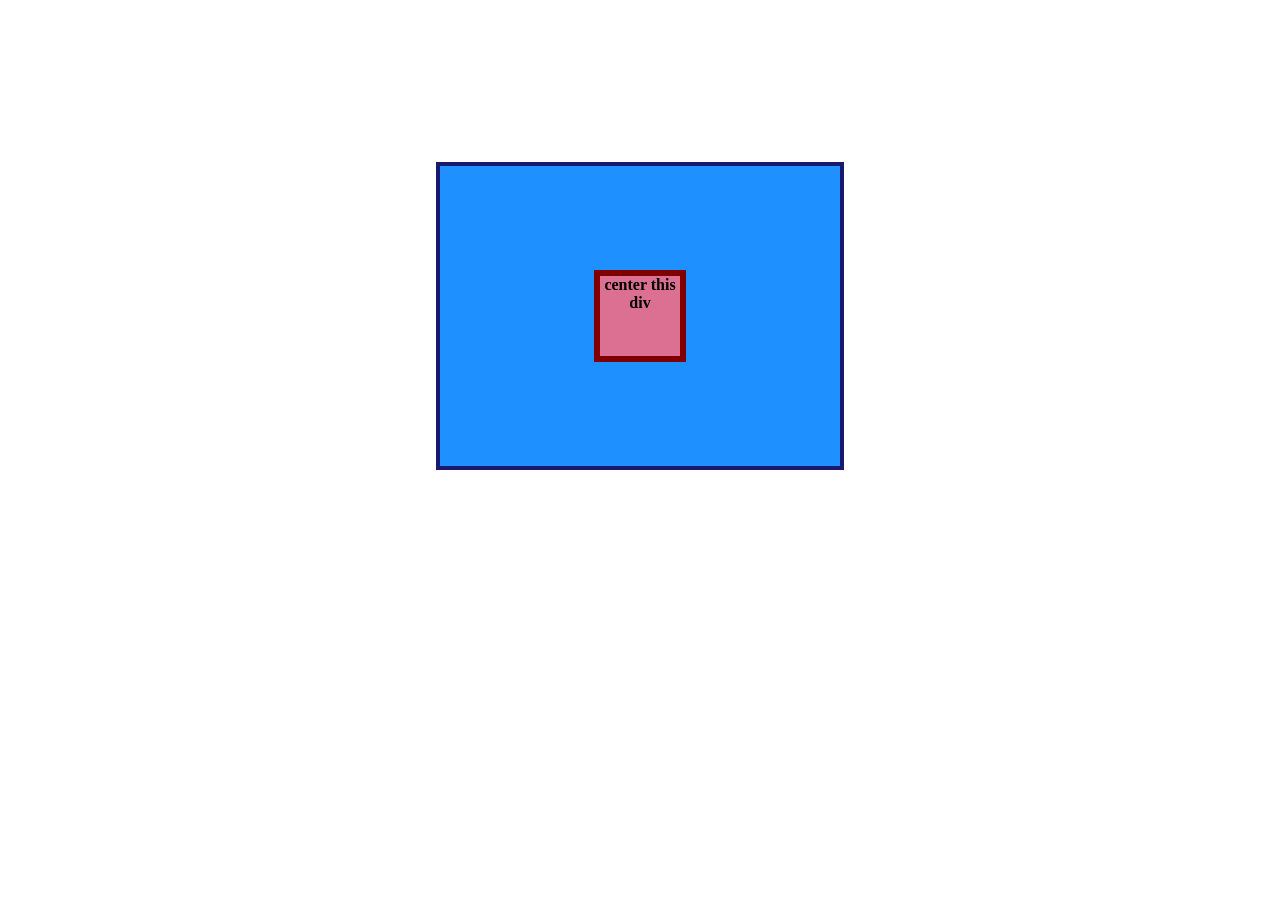
<file: flex/01-flex-center/index.html>
<!DOCTYPE html>
<html lang="en">
  <head>
    <meta charset="UTF-8">
    <meta http-equiv="X-UA-Compatible" content="IE=edge">
    <meta name="viewport" content="width=device-width, initial-scale=1.0">
    <title>CENTER THIS DIV</title>
    <link rel="stylesheet" href="style.css">
  </head>
  <body>
    <div class="container">
      <div class="box">center this div</div>
    </div>
  </body>
</html>
</file>
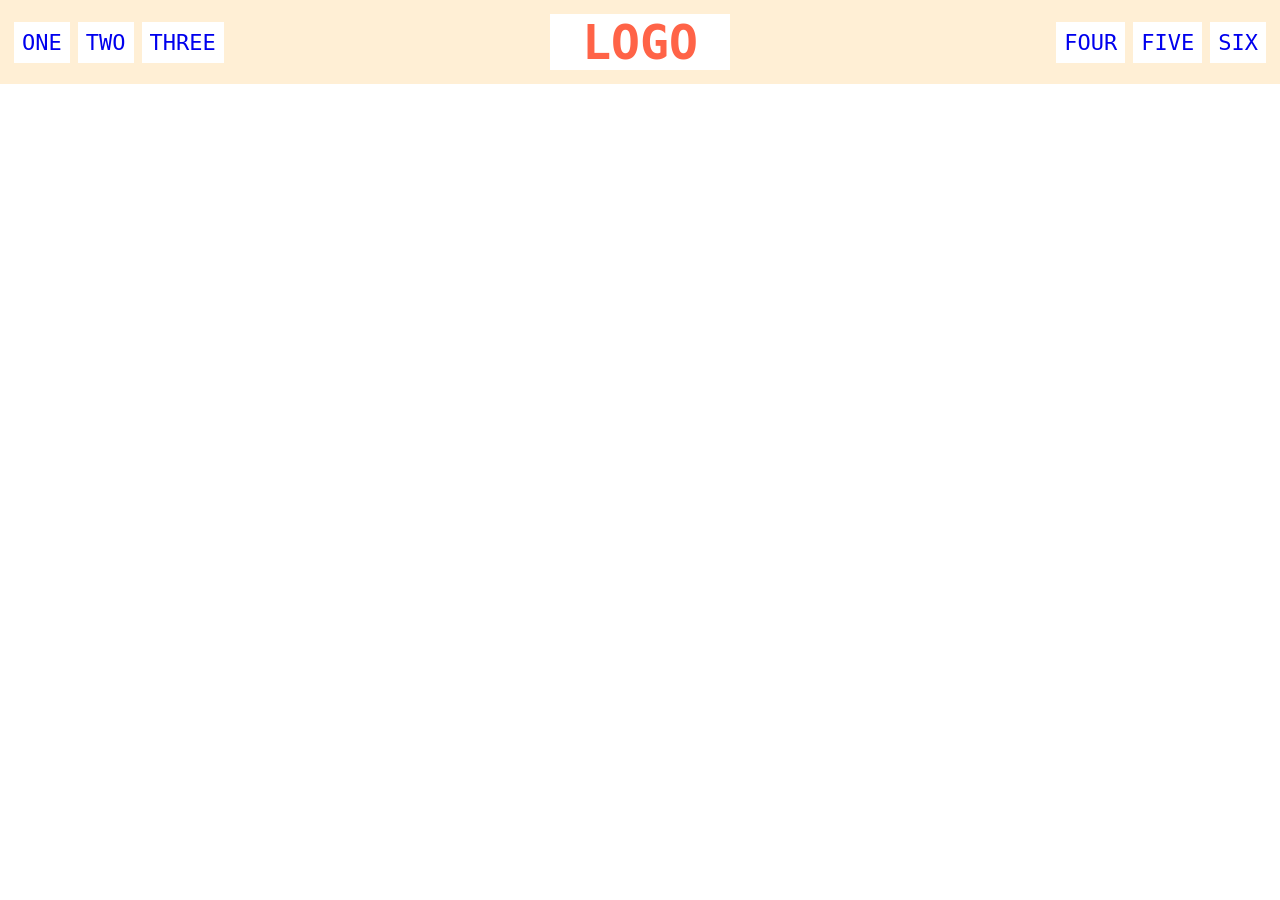
<file: flex/02-flex-header/index.html>
<!DOCTYPE html>
<html lang="en">

<head>
  <meta charset="UTF-8">
  <meta http-equiv="X-UA-Compatible" content="IE=edge">
  <meta name="viewport" content="width=device-width, initial-scale=1.0">
  <title>Flex Header</title>
  <link rel="stylesheet" href="style.css">
</head>

<body>
  <div class="header">
    <div class="left-links">
      <ul>
        <li><a href="#">ONE</a></li>
        <li><a href="#">TWO</a></li>
        <li><a href="#">THREE</a></li>
      </ul>
    </div>
    <div class="logo">
      <p>LOGO</p>
    </div>
    <div class="right-links">
      <ul>
        <li><a href="#">FOUR</a></li>
        <li><a href="#">FIVE</a></li>
        <li><a href="#">SIX</a></li>
      </ul>
    </div>
  </div>
</body>

</html>
</file>
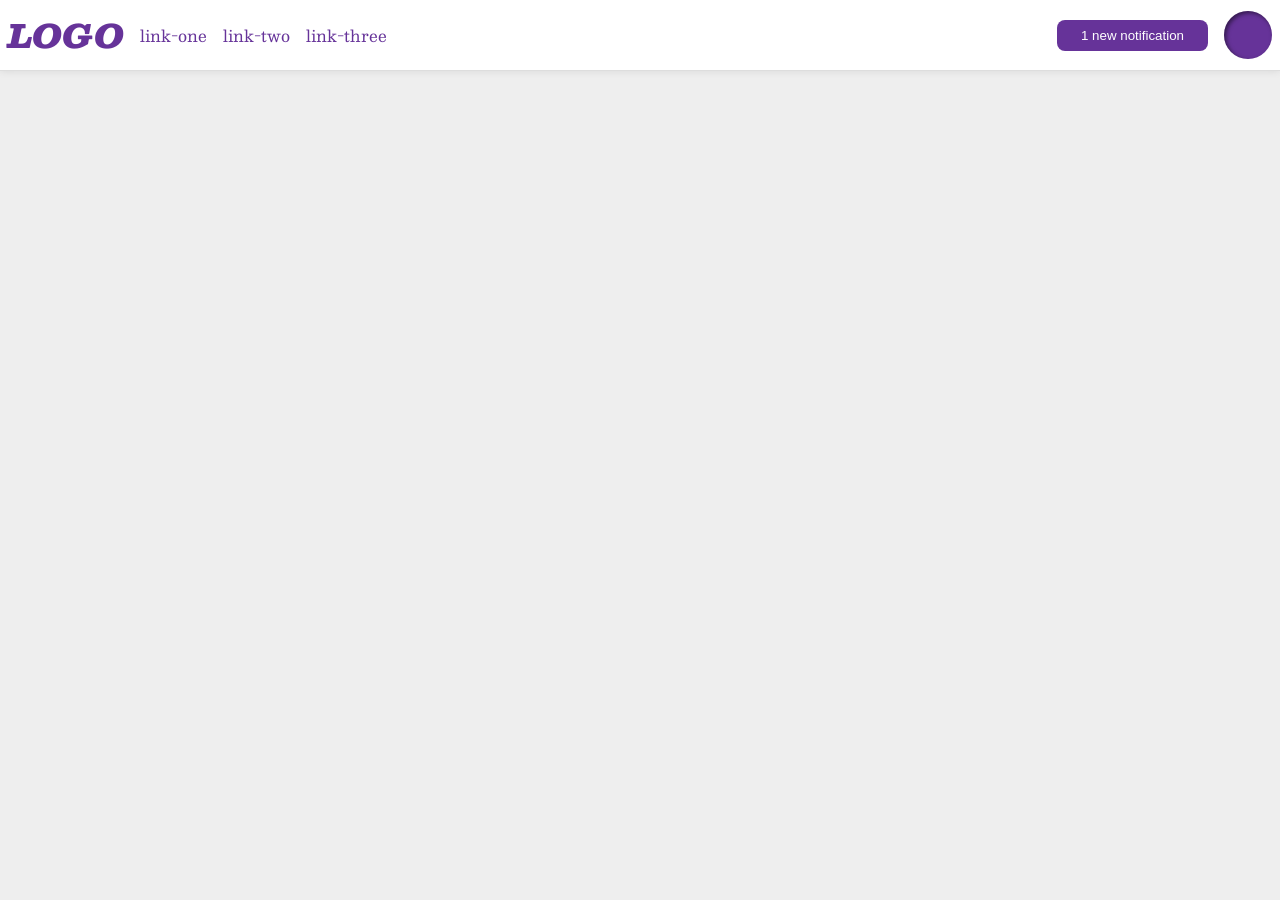
<file: flex/03-flex-header-2/index.html>
<!DOCTYPE html>
<html lang="en">
  <head>
    <meta charset="UTF-8">
    <meta http-equiv="X-UA-Compatible" content="IE=edge">
    <meta name="viewport" content="width=device-width, initial-scale=1.0">
    <title>Flex Header 2</title>
    <link rel="stylesheet" href="style.css">
  </head>
  <body>
    <div class="header">
      <div class="logo">
        LOGO
      </div>
      <ul class="links">
        <li><a href="https://google.com">link-one</a></li>
        <li><a href="https://google.com">link-two</a></li>
        <li><a href="https://google.com">link-three</a></li>
      </ul>
      <button class="notifications">
        1 new notification
      </button>
      <div class="profile-image"></div>
    </div>
  </body>
</html>
</file>
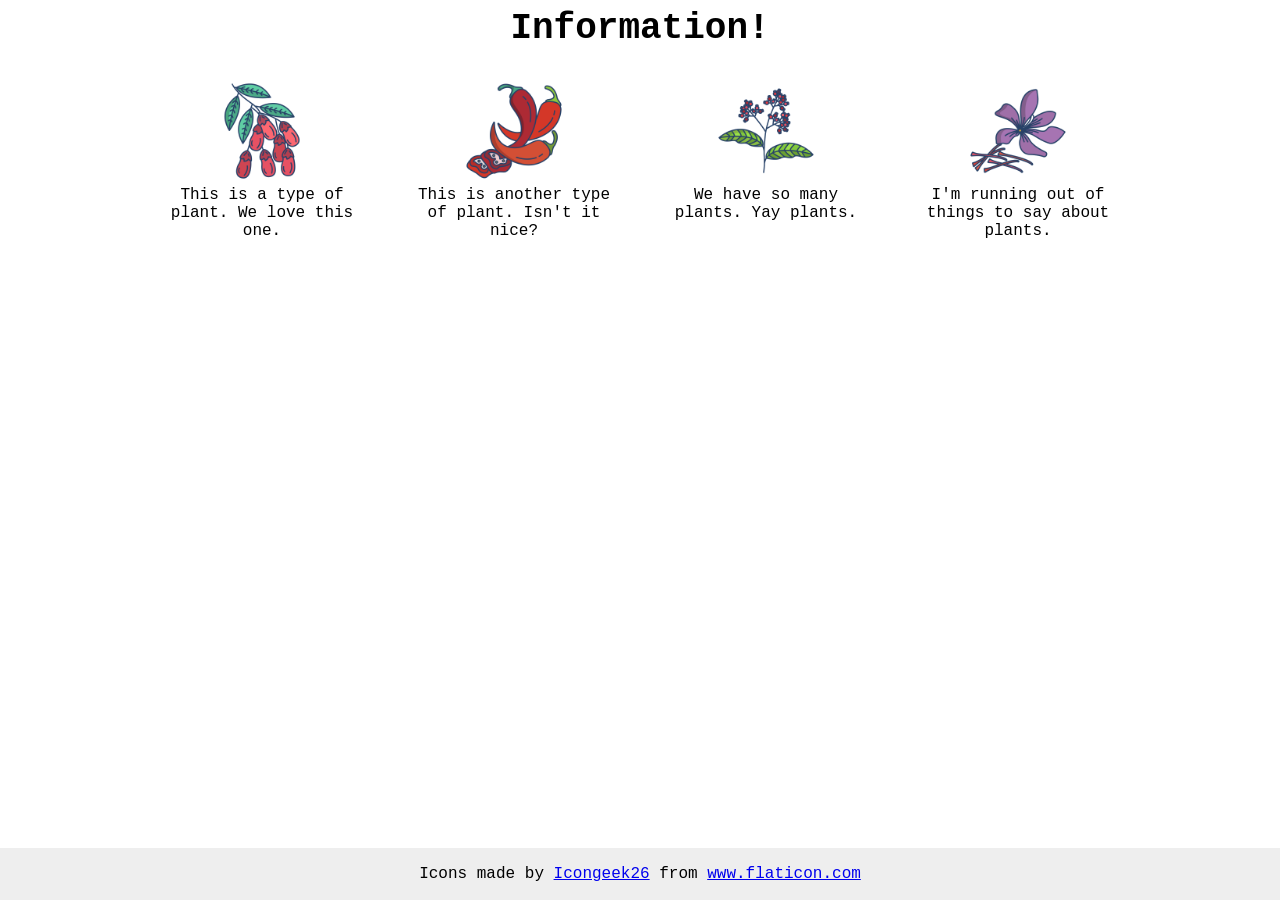
<file: flex/04-flex-information/index.html>
<!DOCTYPE html>
<html lang="en">

<head>
  <meta charset="UTF-8">
  <meta http-equiv="X-UA-Compatible" content="IE=edge">
  <meta name="viewport" content="width=device-width, initial-scale=1.0">
  <title>Information</title>
  <link rel="stylesheet" href="style.css">
</head>

<body>
  <div class="title">Information!</div>
  <div class="wrapper">

    <div class="info">
      <img src="./images/barberry.png" alt="barberry">
      <div class="text">This is a type of plant. We love this one.</div>
    </div>
    <div class="info">
      <img src="./images/chilli.png" alt="chili">
      <div class="text">This is another type of plant. Isn't it nice?</div>
    </div>
    <div class="info">
      <img src="./images/pepper.png" alt="pepper">
      <div class="text">We have so many plants. Yay plants.</div>
    </div>
    <div class="info">
      <img src="./images/saffron.png" alt="saffron">
      <div class="text">I'm running out of things to say about plants.</div>
    </div>

    <!-- disregard this section, it's here to give attribution to the creator of these icons -->
    <div class="footer">
      <div>Icons made by <a href="https://www.flaticon.com/authors/icongeek26" title="Icongeek26">Icongeek26</a> from <a
          href="https://www.flaticon.com/" title="Flaticon">www.flaticon.com</a></div>
    </div>
  </div>
</body>

</html>
</file>
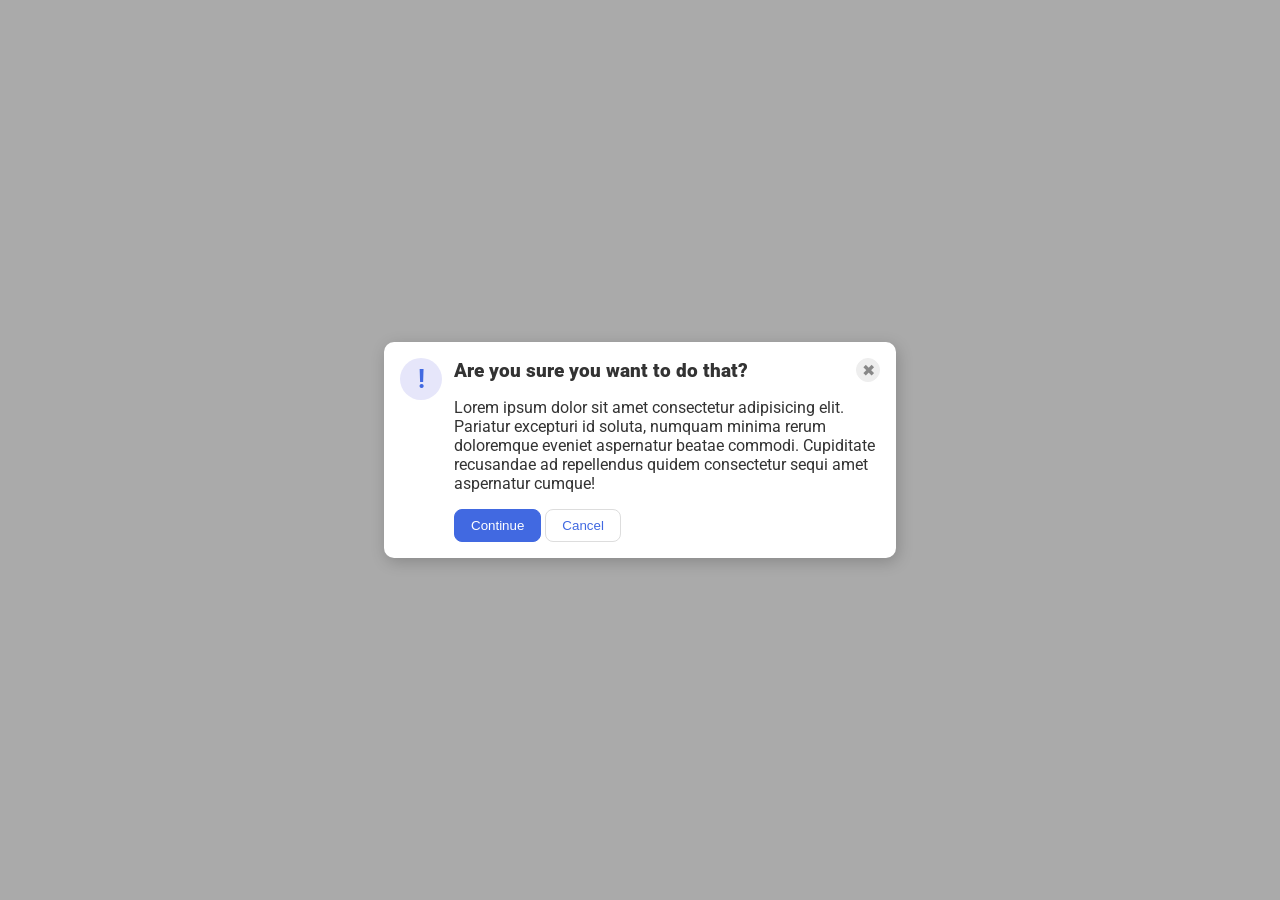
<file: flex/05-flex-modal/index.html>
<!DOCTYPE html>
<html lang="en">

<head>
  <meta charset="UTF-8">
  <meta http-equiv="X-UA-Compatible" content="IE=edge">
  <meta name="viewport" content="width=device-width, initial-scale=1.0">
  <link rel="stylesheet" href="style.css">
  <title>Modal</title>
</head>

<body>
  <div class="modal">
    <div class="icon">!</div>
    <div class="container">
      <div class="header"><span class="bold">Are you sure you want to do that?</span>
        <button class="close-button">✖</button>
      </div>


      <div class="text">Lorem ipsum dolor sit amet consectetur adipisicing elit. Pariatur excepturi id soluta, numquam
        minima rerum doloremque eveniet aspernatur beatae commodi. Cupiditate recusandae ad repellendus quidem
        consectetur sequi amet aspernatur cumque!</div>
      <div class="btns">

        <button class="continue">Continue</button>
        <button class="cancel">Cancel</button>
      </div>
    </div>
</body>

</html>
</file>
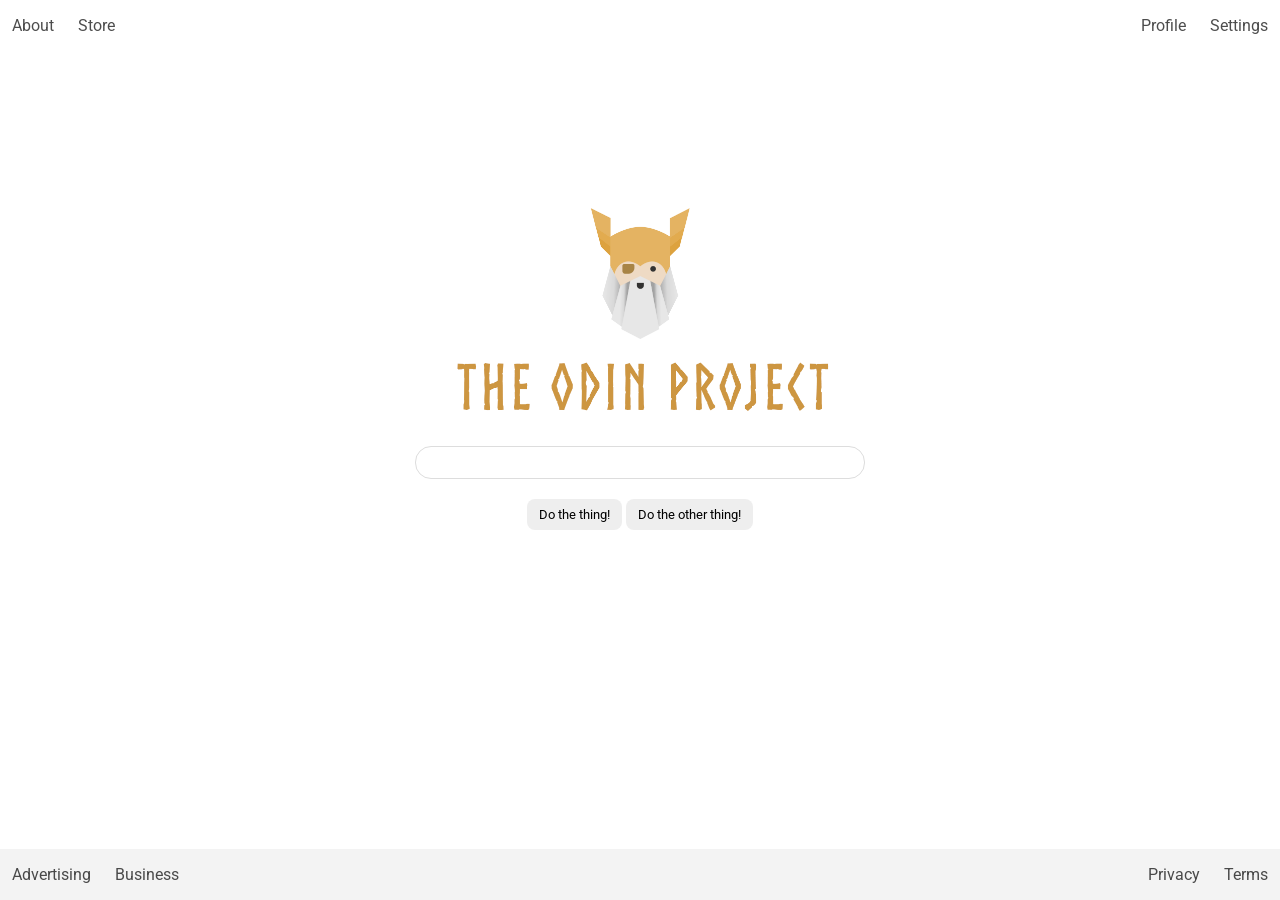
<file: flex/06-flex-layout/index.html>
<!DOCTYPE html>
<html lang="en">
  <head>
    <meta charset="UTF-8">
    <meta http-equiv="X-UA-Compatible" content="IE=edge">
    <meta name="viewport" content="width=device-width, initial-scale=1.0">
    <title>LAYOUT</title>
    <link rel="stylesheet" href="./style.css">
  </head>
  <body>
    <div class="header">
      <ul class="left-links">
        <li><a href="#">About</a></li>
        <li><a href="#">Store</a></li>
      </ul>
      <ul class="right-links">
        <li><a href="#">Profile</a></li>
        <li><a href="#">Settings</a></li>
      </ul>
    </div>
    <div class="content">
      <img src="./logo.png" alt="Project logo. Represents odin with the project name.">
      <div class="input">
        <input type="text">
      </div>
      <div class="buttons">
        <button>Do the thing!</button>
        <button>Do the other thing!</button>
      </div>
    </div>
    <div class="footer">
      <ul class="left-links">
        <li><a href="#">Advertising</a></li>
        <li><a href="#">Business</a></li>
      </ul>
      <ul class="right-links">
        <li><a href="#">Privacy</a></li>
        <li><a href="#">Terms</a></li>
      </ul>
    </div>
  </body>
</html>
</file>
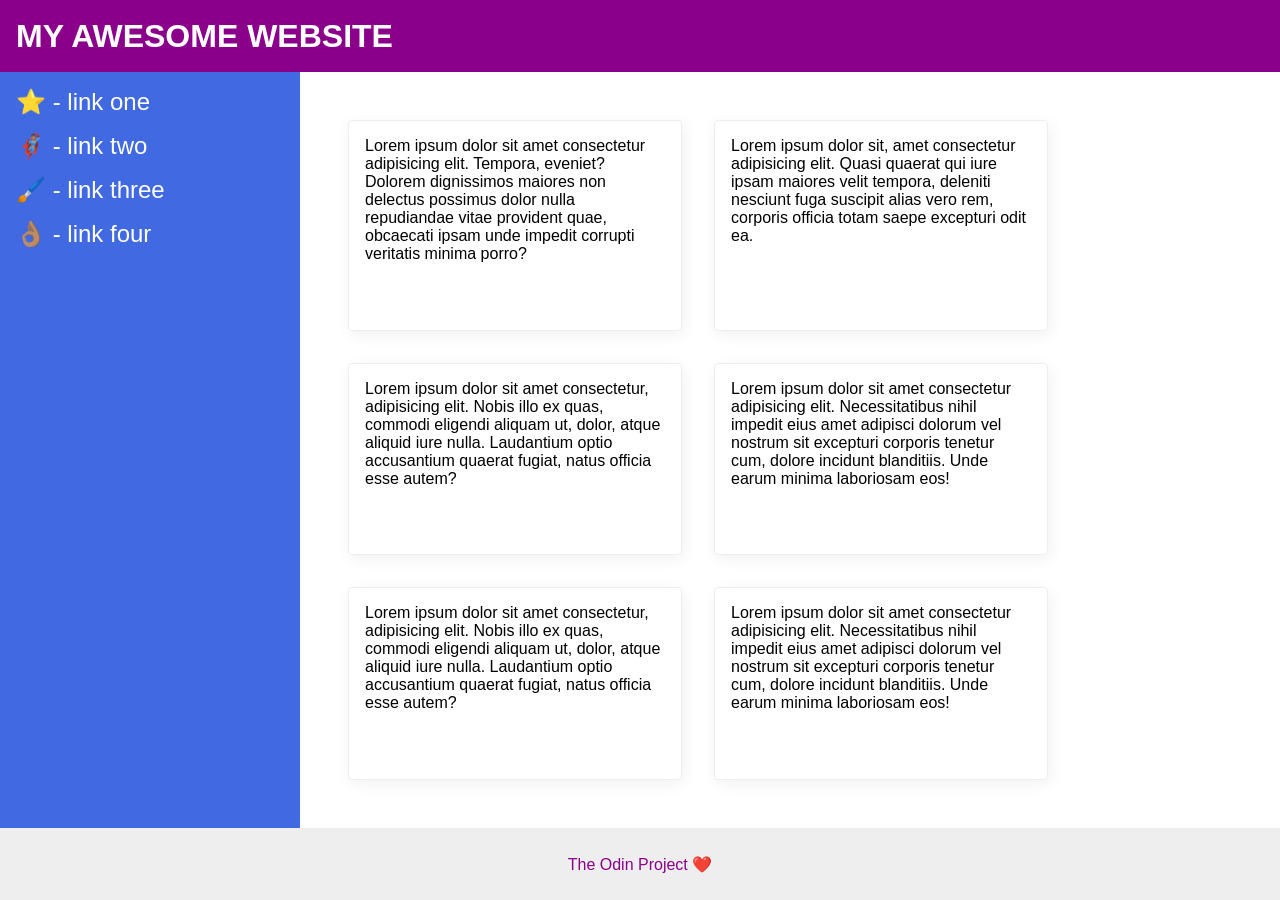
<file: flex/07-flex-layout-2/index.html>
<!DOCTYPE html>
<html lang="en">

<head>
  <meta charset="UTF-8">
  <meta http-equiv="X-UA-Compatible" content="IE=edge">
  <meta name="viewport" content="width=device-width, initial-scale=1.0">
  <title>The Holy Grail</title>
  <link rel="stylesheet" href="style.css">
</head>

<body>

  <div class="header">
    MY AWESOME WEBSITE
  </div>
  <div class="container">
    <div class="sidebar">
      <ul>
        <li><a href="#">⭐ - link one</a></li>
        <li><a href="#">🦸🏽‍♂️ - link two</a></li>
        <li><a href="#">🖌️ - link three</a></li>
        <li><a href="#">👌🏽 - link four</a></li>
      </ul>
    </div>
    <div class="main">
      <div class="card">Lorem ipsum dolor sit amet consectetur adipisicing elit. Tempora, eveniet? Dolorem dignissimos
        maiores non delectus possimus dolor nulla repudiandae vitae provident quae, obcaecati ipsam unde impedit
        corrupti
        veritatis minima porro?</div>
      <div class="card">Lorem ipsum dolor sit, amet consectetur adipisicing elit. Quasi quaerat qui iure ipsam maiores
        velit tempora, deleniti nesciunt fuga suscipit alias vero rem, corporis officia totam saepe excepturi odit ea.
      </div>
      <div class="card">Lorem ipsum dolor sit amet consectetur, adipisicing elit. Nobis illo ex quas, commodi eligendi
        aliquam ut, dolor, atque aliquid iure nulla. Laudantium optio accusantium quaerat fugiat, natus officia esse
        autem?</div>
      <div class="card">Lorem ipsum dolor sit amet consectetur adipisicing elit. Necessitatibus nihil impedit eius amet
        adipisci dolorum vel nostrum sit excepturi corporis tenetur cum, dolore incidunt blanditiis. Unde earum minima
        laboriosam eos!</div>
      <div class="card">Lorem ipsum dolor sit amet consectetur, adipisicing elit. Nobis illo ex quas, commodi eligendi
        aliquam ut, dolor, atque aliquid iure nulla. Laudantium optio accusantium quaerat fugiat, natus officia esse
        autem?</div>
      <div class="card">Lorem ipsum dolor sit amet consectetur adipisicing elit. Necessitatibus nihil impedit eius amet
        adipisci dolorum vel nostrum sit excepturi corporis tenetur cum, dolore incidunt blanditiis. Unde earum minima
        laboriosam eos!</div>
    </div>
  </div>
  <div class="footer">
    The Odin Project ❤️
  </div>
</body>

</html>
</file>
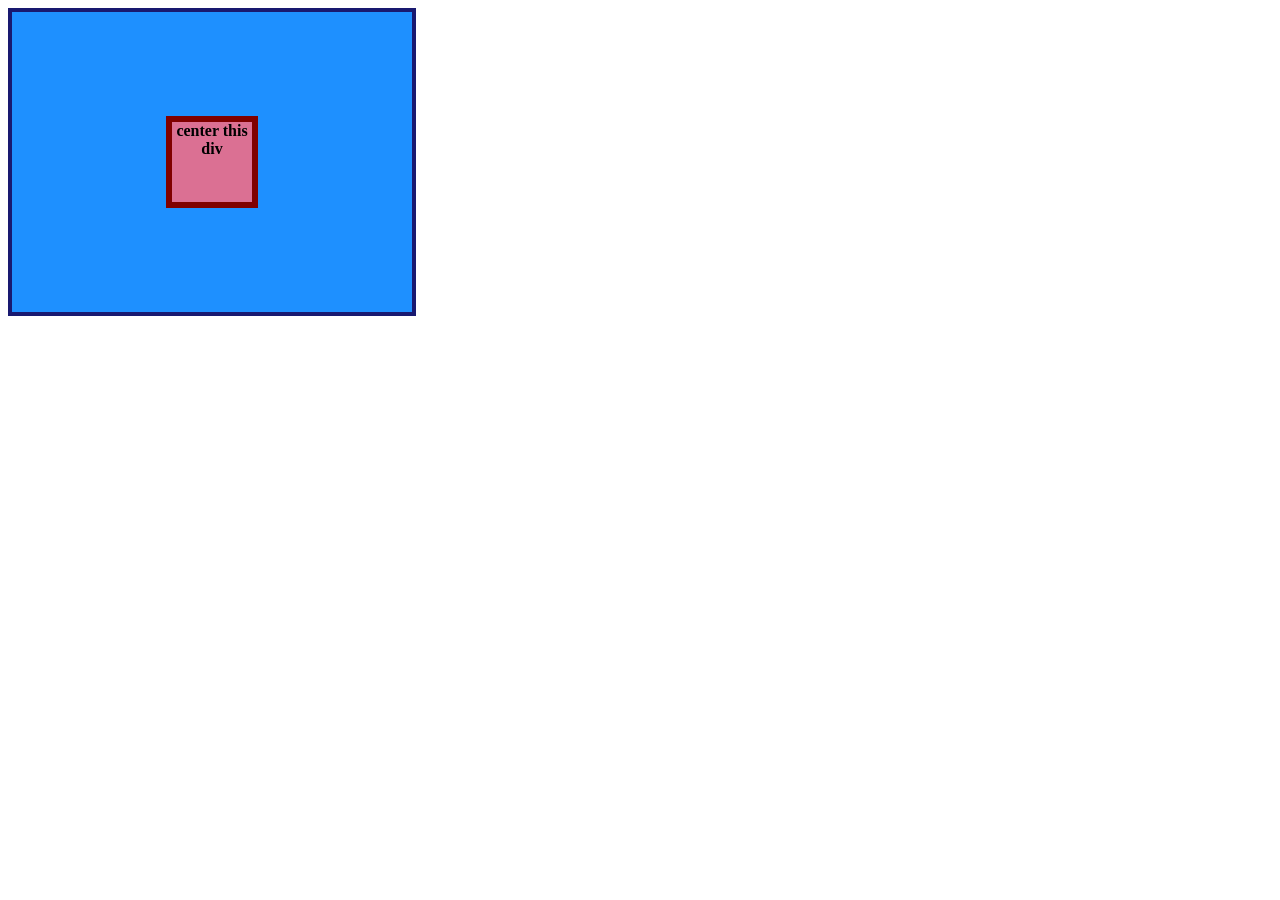
<file: flex/01-flex-center/solution/solution.html>
<!DOCTYPE html>
<html lang="en">
  <head>
    <meta charset="UTF-8">
    <meta http-equiv="X-UA-Compatible" content="IE=edge">
    <meta name="viewport" content="width=device-width, initial-scale=1.0">
    <title>CENTER THIS DIV</title>
    <link rel="stylesheet" href="solution.css">
  </head>
  <body>
    <div class="container">
      <div class="box">center this div</div>
    </div>
  </body>
</html>
</file>
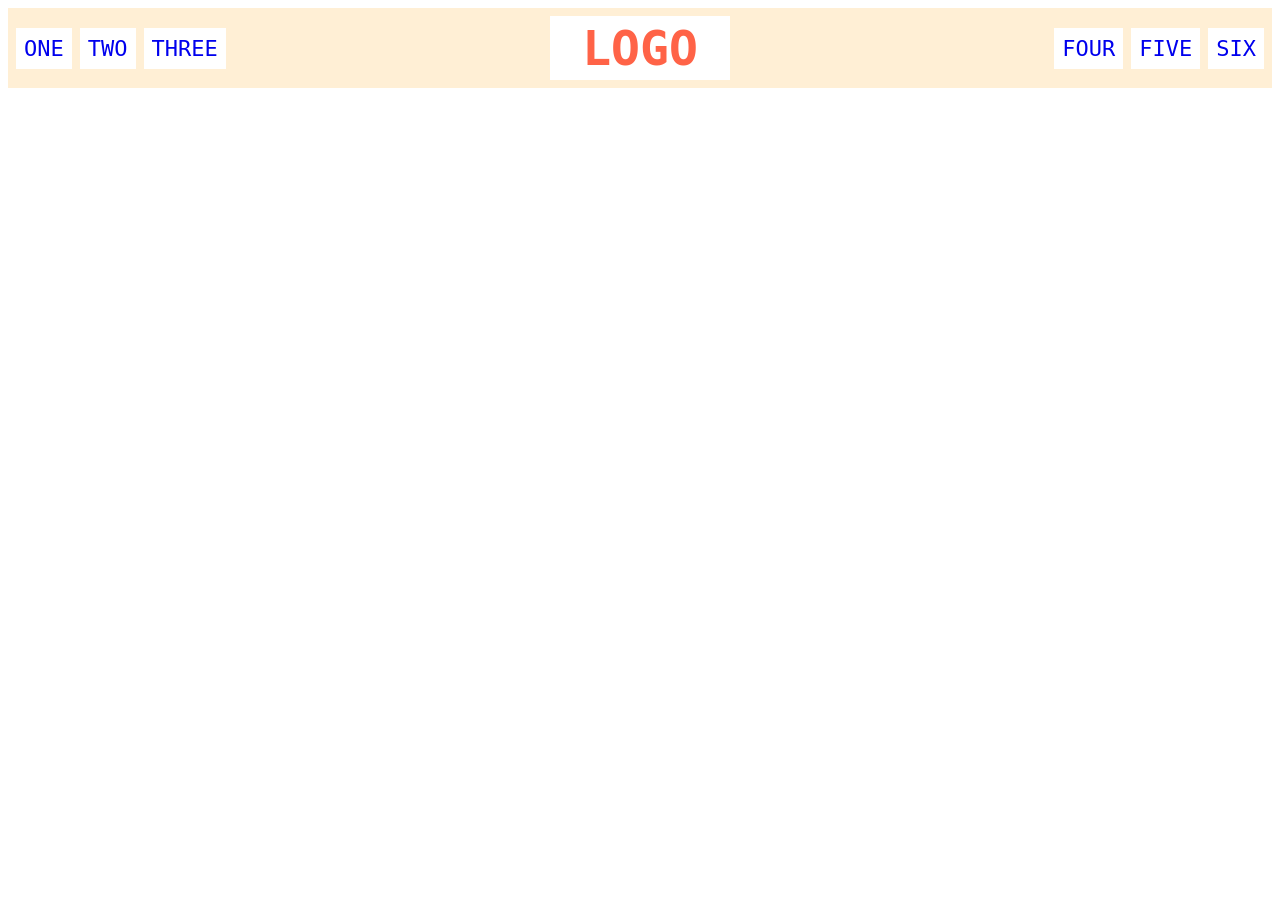
<file: flex/02-flex-header/solution/solution.html>
<!DOCTYPE html>
<html lang="en">
  <head>
    <meta charset="UTF-8">
    <meta http-equiv="X-UA-Compatible" content="IE=edge">
    <meta name="viewport" content="width=device-width, initial-scale=1.0">
    <title>Flex Header</title>
    <link rel="stylesheet" href="solution.css">
  </head>
  <body>
    <div class="header">
      <div class="left-links">
        <ul>
          <li><a href="#">ONE</a></li>
          <li><a href="#">TWO</a></li>
          <li><a href="#">THREE</a></li>
        </ul>
      </div>
      <div class="logo">LOGO</div>
      <div class="right-links">
        <ul>
          <li><a href="#">FOUR</a></li>
          <li><a href="#">FIVE</a></li>
          <li><a href="#">SIX</a></li>
        </ul>
      </div>
    </div>
  </body>
</html>
</file>
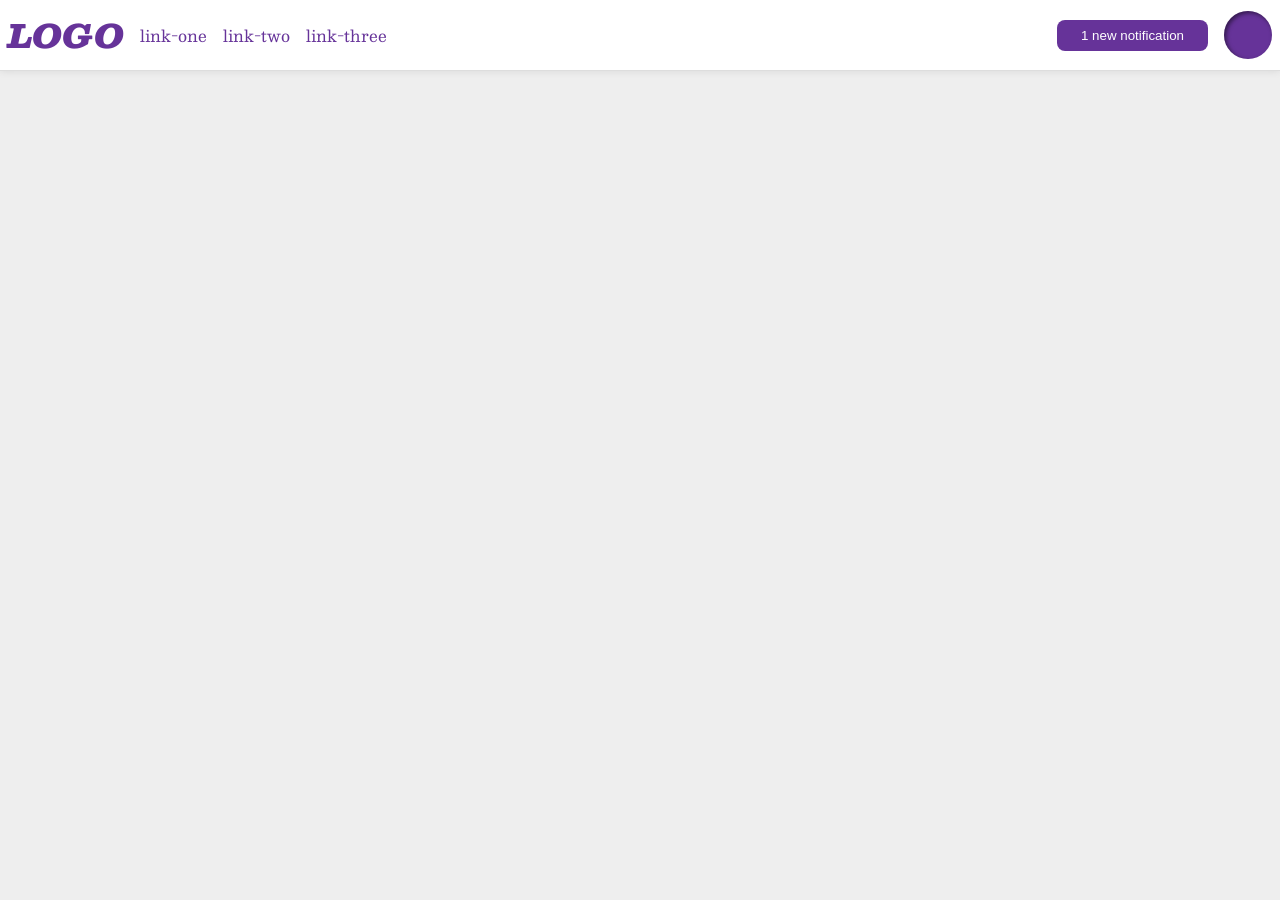
<file: flex/03-flex-header-2/solution/solution.html>
<!DOCTYPE html>
<html lang="en">
  <head>
    <meta charset="UTF-8">
    <meta http-equiv="X-UA-Compatible" content="IE=edge">
    <meta name="viewport" content="width=device-width, initial-scale=1.0">
    <title>Flex Header 2</title>
    <link rel="stylesheet" href="solution.css">
  </head>
  <body>
    <div class="header">
      <div class="left">
        <div class="logo">
          LOGO
        </div>
        <ul class="links">
          <li><a href="https://google.com">link-one</a></li>
          <li><a href="https://google.com">link-two</a></li>
          <li><a href="https://google.com">link-three</a></li>
        </ul>
      </div>
      <div class="right">
        <button class="notifications">
          1 new notification
        </button>
        <div class="profile-image"></div>
      </div>
    </div>
  </body>
</html>
</file>
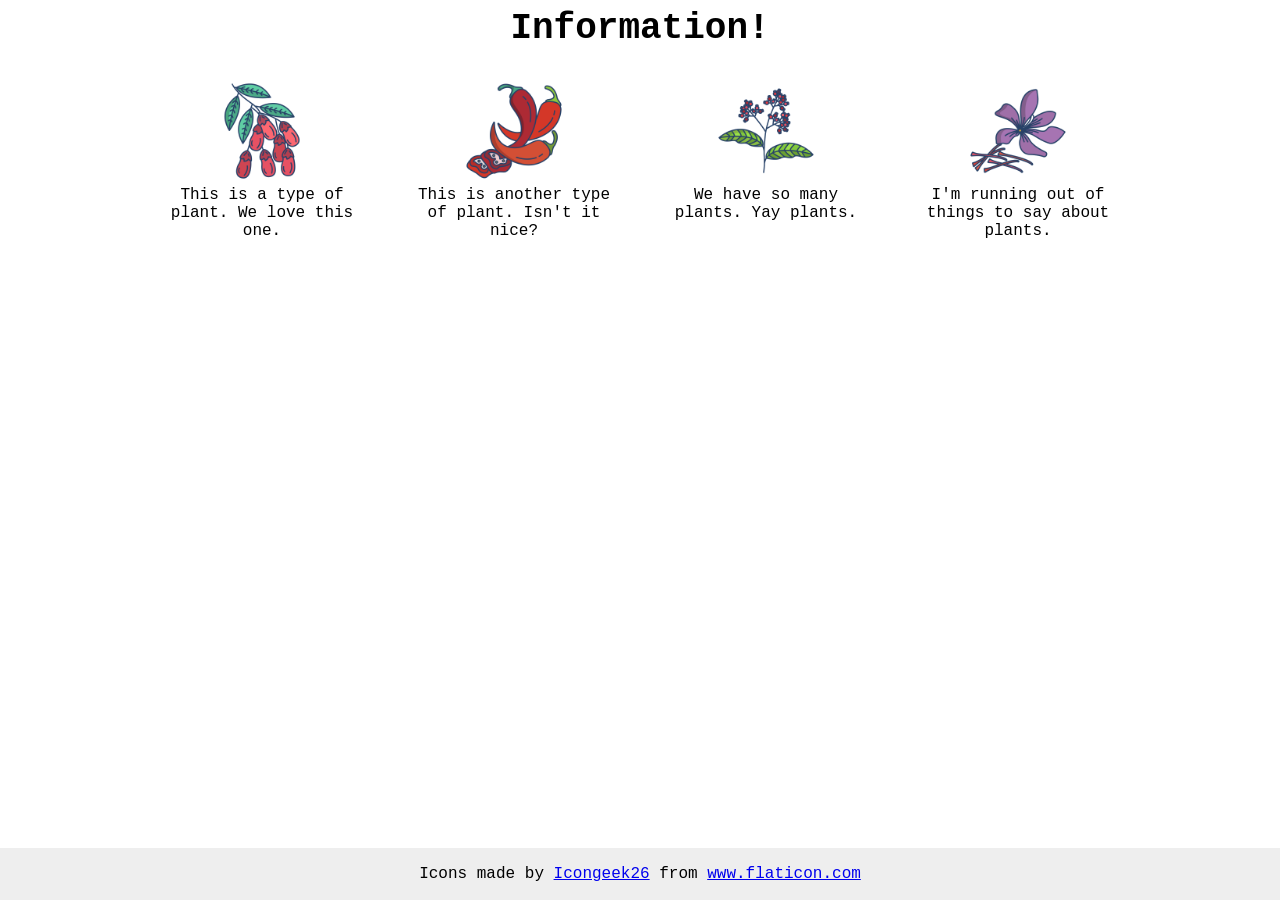
<file: flex/04-flex-information/solution/solution.html>
<!DOCTYPE html>
<html lang="en">
  <head>
    <meta charset="UTF-8">
    <meta http-equiv="X-UA-Compatible" content="IE=edge">
    <meta name="viewport" content="width=device-width, initial-scale=1.0">
    <title>Information</title>
    <link rel="stylesheet" href="solution.css">
  </head>
  <body>
    <div class="title">Information!</div>

    <div class="container">
      <div class="info">
        <img src="./images/barberry.png" alt="barberry">
        <div class="text">This is a type of plant. We love this one.</div>
      </div>
      <div class="info">
        <img src="./images/chilli.png" alt="chili">
        <div class="text">This is another type of plant. Isn't it nice?</div>
      </div>
      <div class="info">
        <img src="./images/pepper.png" alt="pepper">
        <div class="text">We have so many plants. Yay plants.</div>
      </div>
      <div class="info">
        <img src="./images/saffron.png" alt="saffron">
        <div class="text">I'm running out of things to say about plants.</div>
      </div>
    </div>

    <!-- disregard this section, it's here to give attribution to the creator of these icons -->
    <div class="footer">
      <div>Icons made by <a href="https://www.flaticon.com/authors/icongeek26" title="Icongeek26">Icongeek26</a> from <a href="https://www.flaticon.com/" title="Flaticon">www.flaticon.com</a></div>
    </div>
  </body>
</html>
</file>
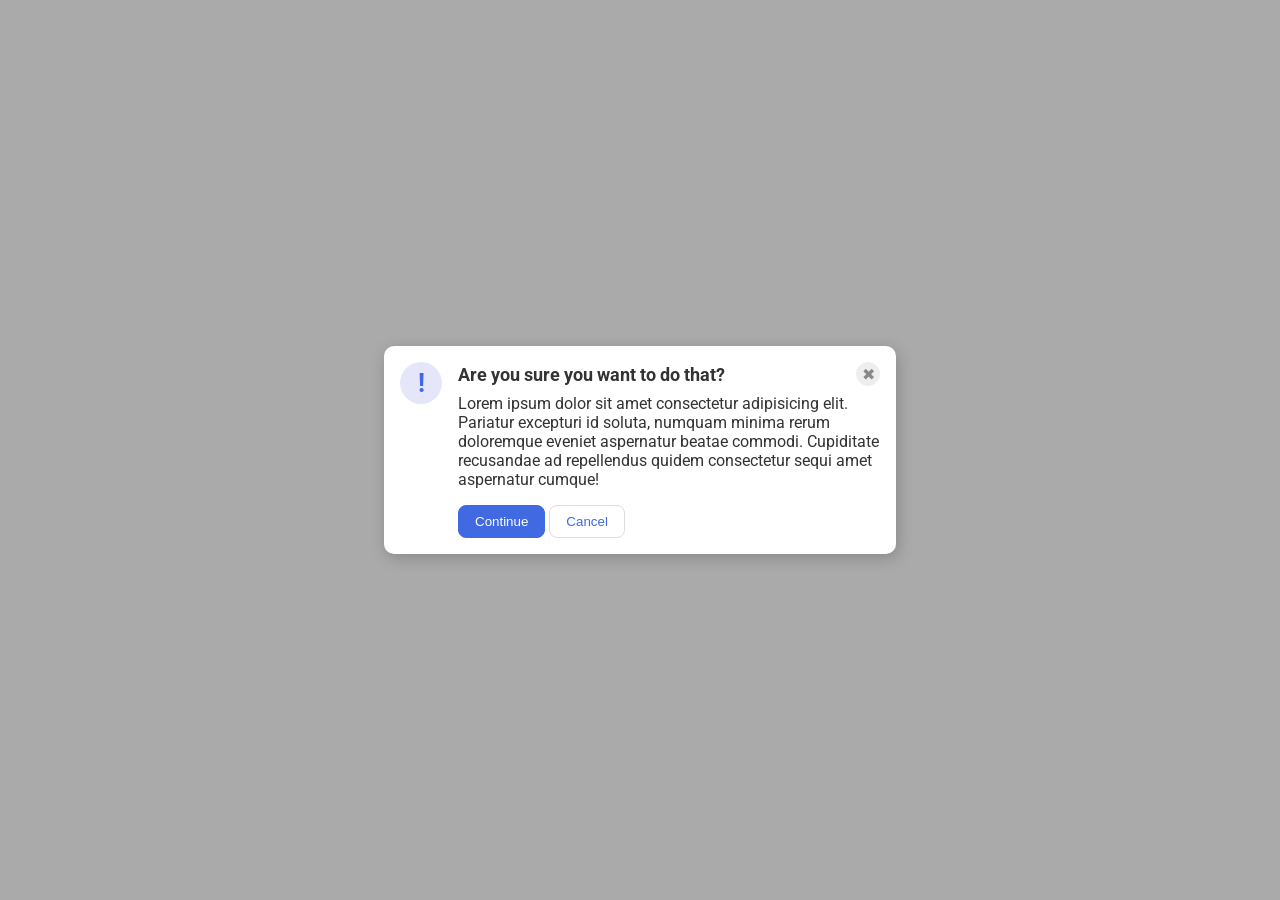
<file: flex/05-flex-modal/solution/solution.html>
<!DOCTYPE html>
<html lang="en">
  <head>
    <meta charset="UTF-8">
    <meta http-equiv="X-UA-Compatible" content="IE=edge">
    <meta name="viewport" content="width=device-width, initial-scale=1.0">
    <link rel="stylesheet" href="solution.css">
    <title>Modal</title>
  </head>
  <body>
    <div class="modal">
      <div class="icon">!</div>
      <!-- additional container used here -->
      <div class="container">
        <!-- header div was moved to encompass the close button as well -->
        <div class="header">Are you sure you want to do that?
          <button class="close-button">✖</button>
        </div>
        <div class="text">Lorem ipsum dolor sit amet consectetur adipisicing elit. Pariatur excepturi id soluta, numquam minima rerum doloremque eveniet aspernatur beatae commodi. Cupiditate recusandae ad repellendus quidem consectetur sequi amet aspernatur cumque!</div>
        <button class="continue">Continue</button>
        <button class="cancel">Cancel</button>
      </div>
    </div>
  </body>
</html>
</file>
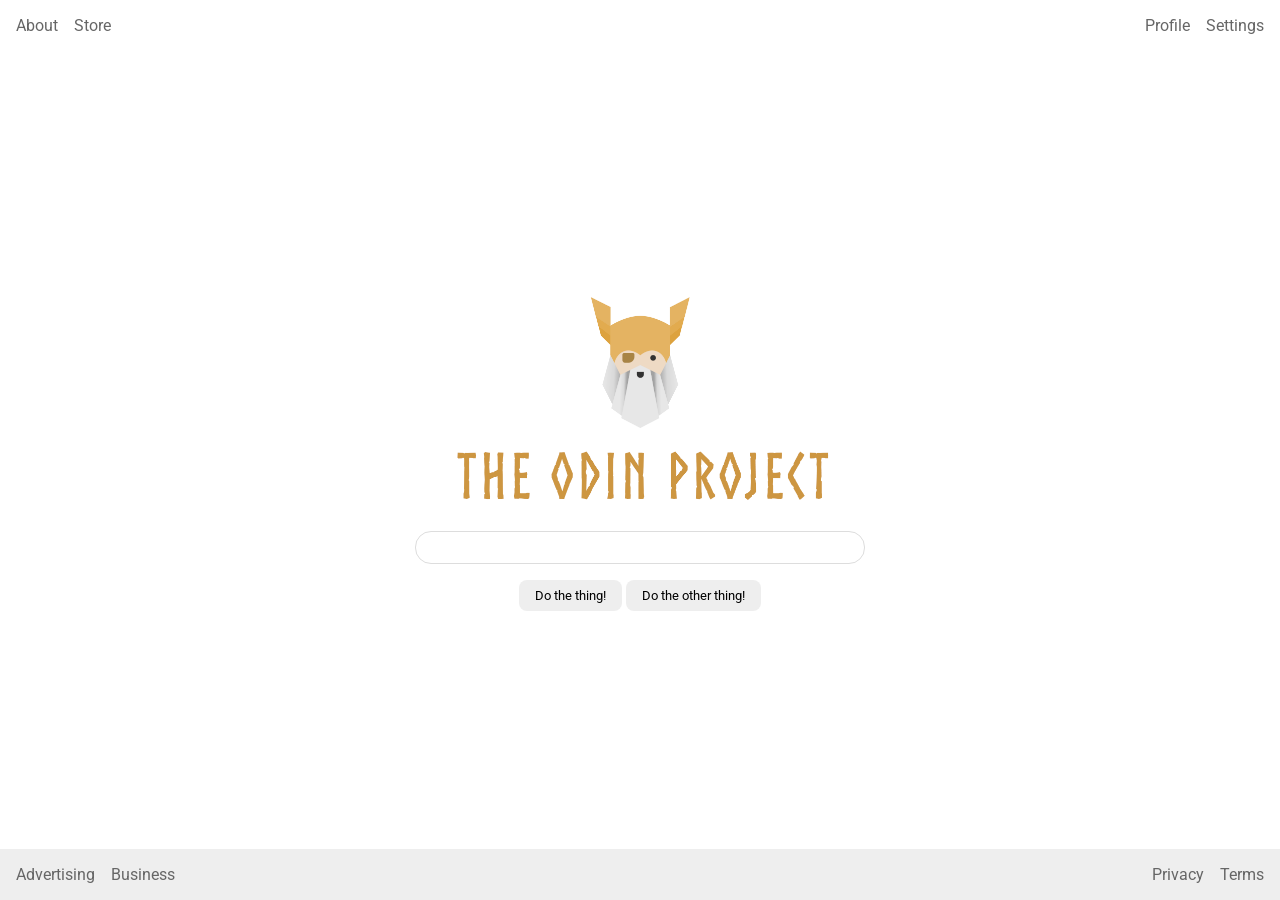
<file: flex/06-flex-layout/solution/solution.html>
<!DOCTYPE html>
<html lang="en">
  <head>
    <meta charset="UTF-8">
    <meta http-equiv="X-UA-Compatible" content="IE=edge">
    <meta name="viewport" content="width=device-width, initial-scale=1.0">
    <title>LAYOUT</title>
    <link rel="stylesheet" href="./solution.css">
  </head>
  <body>
    <div class="header">
      <ul class="left-links">
        <li><a href="#">About</a></li>
        <li><a href="#">Store</a></li>
      </ul>
      <ul class="right-links">
        <li><a href="#">Profile</a></li>
        <li><a href="#">Settings</a></li>
      </ul>
    </div>
    <div class="content">
      <img src="./logo.png" alt="Project logo. Represents odin with the project name.">
      <div class="input">
        <input type="text">
      </div>
      <div class="buttons">
        <button>Do the thing!</button>
        <button>Do the other thing!</button>
      </div>
    </div>
    <div class="footer">
      <ul class="left-links">
        <li><a href="#">Advertising</a></li>
        <li><a href="#">Business</a></li>
      </ul>
      <ul class="right-links">
        <li><a href="#">Privacy</a></li>
        <li><a href="#">Terms</a></li>
      </ul>
    </div>
  </body>
</html>
</file>
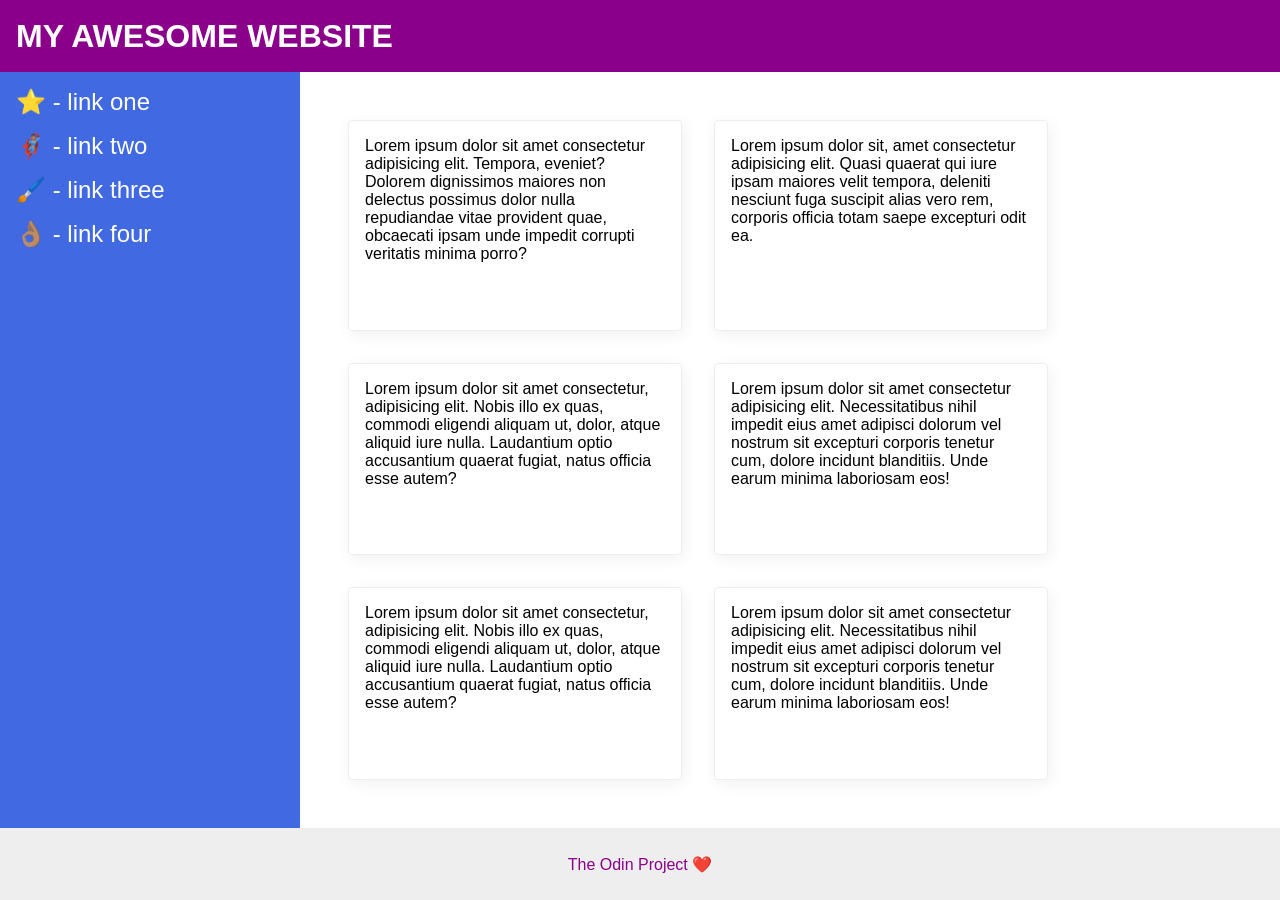
<file: flex/07-flex-layout-2/solution/solution.html>
<!DOCTYPE html>
<html lang="en">
  <head>
    <meta charset="UTF-8">
    <meta http-equiv="X-UA-Compatible" content="IE=edge">
    <meta name="viewport" content="width=device-width, initial-scale=1.0">
    <title>The Holy Grail</title>
    <link rel="stylesheet" href="solution.css">
  </head>
  <body>
    <div class="header">
      MY AWESOME WEBSITE
    </div>
    <div class="body">
      <div class="sidebar">
        <ul>
          <li><a href="#">⭐ - link one</a></li>
          <li><a href="#">🦸🏽‍♂️ - link two</a></li>
          <li><a href="#">🖌️ - link three</a></li>
          <li><a href="#">👌🏽 - link four</a></li>
        </ul>
      </div>
      <div class="container">
        <div class="card">Lorem ipsum dolor sit amet consectetur adipisicing elit. Tempora, eveniet? Dolorem dignissimos maiores non delectus possimus dolor nulla repudiandae vitae provident quae, obcaecati ipsam unde impedit corrupti veritatis minima porro?</div>
        <div class="card">Lorem ipsum dolor sit, amet consectetur adipisicing elit. Quasi quaerat qui iure ipsam maiores velit tempora, deleniti nesciunt fuga suscipit alias vero rem, corporis officia totam saepe excepturi odit ea.</div>
        <div class="card">Lorem ipsum dolor sit amet consectetur, adipisicing elit. Nobis illo ex quas, commodi eligendi aliquam ut, dolor, atque aliquid iure nulla. Laudantium optio accusantium quaerat fugiat, natus officia esse autem?</div>
        <div class="card">Lorem ipsum dolor sit amet consectetur adipisicing elit. Necessitatibus nihil impedit eius amet adipisci dolorum vel nostrum sit excepturi corporis tenetur cum, dolore incidunt blanditiis. Unde earum minima laboriosam eos!</div>
        <div class="card">Lorem ipsum dolor sit amet consectetur, adipisicing elit. Nobis illo ex quas, commodi eligendi aliquam ut, dolor, atque aliquid iure nulla. Laudantium optio accusantium quaerat fugiat, natus officia esse autem?</div>
        <div class="card">Lorem ipsum dolor sit amet consectetur adipisicing elit. Necessitatibus nihil impedit eius amet adipisci dolorum vel nostrum sit excepturi corporis tenetur cum, dolore incidunt blanditiis. Unde earum minima laboriosam eos!</div>
      </div>
    </div>
    <div class="footer">
      The Odin Project ❤️
    </div>
  </body>
</html>
</file>
<file: flex/01-flex-center/style.css>
.container {
  background: dodgerblue;
  border: 4px solid midnightblue;
  width: 400px;
  height: 300px;
  margin: auto;
  transform: translateY(50%);
  display: flex;
  align-items: center;
  justify-content: center;
}

.box {
  background: palevioletred;
  font-weight: bold;
  text-align: center;
  border: 6px solid maroon;
  width: 80px;
  height: 80px;
}
</file>
<file: flex/02-flex-header/style.css>
* {
  margin: 0;
  padding: 0;
  box-sizing: border-box;
}

.header {
  font-family: monospace;
  background: papayawhip;
  display: flex;
  justify-content: space-evenly;
  align-items: center;
  padding: 14px;
}

.header div {
  display: flex;
  align-items: center;
  justify-content: center;
  flex: 0 1 20%;
}

.header .logo {
  font-size: 48px;
  font-weight: 900;
  color: tomato;
  display: flex;
  align-items: center;
  justify-content: center;
  flex-basis: 60%;


}

.header .left-links {
  justify-content: flex-start;
}

.header .right-links {
  justify-content: flex-end;
}

.logo p {
  background-color: white;
  padding-left: 32px;
  padding-right: 32px;
}

ul {
  /* this removes the dots on the list items*/
  list-style-type: none;
  display: flex;
  gap: 8px
}

a {
  font-size: 22px;
  background: white;
  padding: 8px;
  /* this removes the line under the links */
  text-decoration: none;
}
</file>
<file: flex/03-flex-header-2/style.css>
/* this is some magical font-importing.  
you'll learn about it later. */
@import url('https://fonts.googleapis.com/css2?family=Besley:ital,wght@0,400;1,900&display=swap');

* {
  margin: 0;
  padding: 0;
  box-sizing: border-box;
}

body {
  margin: 0;
  background: #eee;
  font-family: Besley, serif;
}

.header {
  padding: 8px;
  background: white;
  border-bottom: 1px solid #ddd;
  box-shadow: 0 0 8px rgba(0, 0, 0, .1);
  display: flex;
  align-items: center;
  gap: 16px;
}

.profile-image {
  background: rebeccapurple;
  box-shadow: inset 2px 2px 4px rgba(0, 0, 0, .5);
  border-radius: 50%;
  width: 48px;
  height: 48px;
}

.logo {
  color: rebeccapurple;
  font-size: 32px;
  font-weight: 900;
  font-style: italic;
}

button {
  margin-left: auto;
  border: none;
  border-radius: 8px;
  background: rebeccapurple;
  color: white;
  padding: 8px 24px;
}

a {
  /* this removes the line under our links */
  text-decoration: none;
  color: rebeccapurple;
}

ul {
  list-style-type: none;
  display: flex;
  gap: 16px;
}
</file>
<file: flex/04-flex-information/style.css>
body {
  font-family: 'Courier New', Courier, monospace;
  text-align: center;
}

img {
  width: 100px;
  height: 100px;
}

.wrapper {
  display: flex;
  gap: 52px;
  margin: 0 auto;
  justify-content: center;
}

.title {
  font-size: 36px;
  font-weight: 900;
  margin-bottom: 32px;
}

.info {
  max-width: 200px;
}

/* do not edit this footer */
.footer {
  position: fixed;
  bottom: 0;
  left: 0;
  right: 0;
  height: 52px;
  display: flex;
  align-items: center;
  justify-content: center;
  background: #eee;
}
</file>
<file: flex/05-flex-modal/style.css>
@import url('https://fonts.googleapis.com/css2?family=Roboto:wght@400;700&display=swap');

html,
body {
  height: 100%;
}

body {
  font-family: Roboto, sans-serif;
  margin: 0;
  background: #aaa;
  color: #333;
  /* I'll give you this one for free lol */
  display: flex;
  align-items: center;
  justify-content: center;
}

.modal {
  background: white;
  width: 480px;
  border-radius: 10px;
  box-shadow: 2px 4px 16px rgba(0, 0, 0, .2);
  padding: 16px;
  display: flex;
  gap: 12px;

}

.bold {
  font-weight: 900;
  font-size: 1.2em;
}

.container {
  display: flex;
  flex-direction: column;
  gap: 16px;
}

.header {
  display: flex;
  align-items: center;
}

.header button {
  margin-left: auto;
}

.icon {
  flex: 0 0 auto;
  color: royalblue;
  font-size: 26px;
  font-weight: 700;
  background: lavender;
  width: 42px;
  height: 42px;
  border-radius: 50%;
  display: flex;
  align-items: center;
  justify-content: center;
}

.close-button {
  background: #eee;
  border-radius: 50%;
  color: #888;
  font-weight: 400;
  font-size: 16px;
  height: 24px;
  width: 24px;
  display: flex;
  align-items: center;
  justify-content: center;
  border: 1px solid #eee;
  padding: 0;
}

button {
  cursor: pointer;
  padding: 8px 16px;
  border-radius: 8px;
}

button.continue {
  background: royalblue;
  border: 1px solid royalblue;
  color: white;
}

button.cancel {
  background: white;
  border: 1px solid #ddd;
  color: royalblue;
}
</file>
<file: flex/06-flex-layout/style.css>
@import url('https://fonts.googleapis.com/css2?family=Roboto:wght@400;700&display=swap');

body {
  height: 100vh;
  margin: 0;
  overflow: hidden;
  font-family: Roboto, sans-serif;
}

img {
  width: 600px;
}

button {
  font-family: Roboto, sans-serif;
  border: none;
  border-radius: 8px;
  background: #eee;
}

input {
  border: 1px solid #ddd;
  border-radius: 16px;
  padding: 8px 24px;
  width: 400px;
}

.header,
.footer {
  display: flex;
  justify-content: space-between;
  align-items: center;
  padding: 0 12px;
}

.header {}

.footer {
  background-color: rgba(211, 211, 211, 0.271);
  position: fixed;
  bottom: 0;
  left: 0;
  right: 0;
}

ul {
  list-style-type: none;
  display: flex;
  justify-content: flex-start;
  align-items: center;
  gap: 24px;
  padding: 0;

}

a {
  text-decoration: none;
  color: rgba(0, 0, 0, 0.7);
}

.content {
  display: flex;
  flex-direction: column;
  justify-content: center;
  align-items: center;
  margin-top: 150px;
}

.input {
  margin-bottom: 20px;
}

button {
  padding: 8px 12px;
}

img {
  margin-bottom: 20px;
}
</file>
<file: flex/07-flex-layout-2/style.css>
body {
  font-family: -apple-system, BlinkMacSystemFont, 'Segoe UI', Roboto, Oxygen, Ubuntu, Cantarell, 'Open Sans', 'Helvetica Neue', sans-serif;
  margin: 0;
  min-height: 100vh;
  display: flex;
  flex-direction: column;
}

.header {
  height: 72px;
  background: darkmagenta;
  color: white;
  font-weight: 900;
  font-size: 32px;
  display: flex;
  align-items: center;
  padding-left: 16px;
}

.container {
  flex: 1;
  display: flex;
}

.footer {
  height: 72px;
  background: #eee;
  color: darkmagenta;
  display: flex;
  align-items: center;
  justify-content: center;
}

.sidebar {
  width: 300px;
  background: royalblue;
  box-sizing: border-box;
  flex: 0 0 300px;
}

.main {
  padding: 48px;
  display: flex;
  justify-content: flex-start;
  gap: 32px;
  flex-wrap: wrap;
}

.card {
  padding: 1em;
  border: 1px solid #eee;
  box-shadow: 2px 4px 16px rgba(0, 0, 0, .06);
  border-radius: 4px;
  flex: 0 1 300px;
}

ul {
  list-style-type: none;
  display: flex;
  flex-direction: column;
  gap: 16px;
  padding: 16px;
  margin: 0;
}

a {
  text-decoration: none;
  color: white;
  font-size: 24px;
}
</file>
<file: flex/01-flex-center/solution/solution.css>
.container {
  background: dodgerblue;
  border: 4px solid midnightblue;
  width: 400px;
  height: 300px;
}

.box {
  background: palevioletred;
  font-weight: bold;
  text-align: center;
  border: 6px solid maroon;
  width: 80px;
  height: 80px;
}

/* SOLUTION */

/* disclaimer: duplicating the `.container` selector here isn't best practice.
In your solution you probably put it right inside the existing `.container`,
which _is_ the best practice. 

We separated it out here to make it extra clear what has changed. */

.container {
  display: flex;
  align-items: center;
  justify-content: center;
}
</file>
<file: flex/02-flex-header/solution/solution.css>
.header  {
  font-family: monospace;
  background: papayawhip;
}

.logo {
  font-size: 48px;
  font-weight: 900;
  color: tomato;
  background: white;
  padding: 4px 32px;
}

ul {
  /* this removes the dots on the list items*/
  list-style-type: none;
}

a {
  font-size: 22px;
  background: white;
  padding: 8px;
  /* this removes the line under the links */
  text-decoration: none;
}

/* SOLUTION */

.header {
  padding: 8px;
  display: flex;
  align-items: center;
  justify-content: space-between;
}

ul {
  display: flex;
  margin: 0;
  padding: 0;
  gap: 8px;
}
</file>
<file: flex/03-flex-header-2/solution/solution.css>
/* this is some magical font-importing.  
you'll learn about it later. */
@import url('https://fonts.googleapis.com/css2?family=Besley:ital,wght@0,400;1,900&display=swap');

body {
  margin: 0;
  background: #eee;
  font-family: Besley, serif;
}

.header {
  background: white;
  border-bottom: 1px solid #ddd;
  box-shadow: 0 0 8px rgba(0,0,0,.1);
}

.profile-image {
  background: rebeccapurple;
  box-shadow: inset 2px 2px 4px rgba(0,0,0,.5);
  border-radius: 50%;
  width: 48px;
  height:  48px;
}

.logo {
  color: rebeccapurple;
  font-size: 32px;
  font-weight: 900;
  font-style: italic;
}

button {
  border: none;
  border-radius: 8px;
  background: rebeccapurple;
  color: white;
  padding: 8px 24px;
}

a {
  /* this removes the line under our links */
  text-decoration: none;
  color: rebeccapurple;
}

ul {
  list-style-type: none;
}

/* SOLUTION */

.header {
  display: flex;
  justify-content: space-between;
  padding: 8px;
}

ul {
  display: flex;
  margin: 0;
  padding: 0;
  gap: 16px;
}

.left, .right {
  display: flex;
  align-items: center;
  gap: 16px;
}
</file>
<file: flex/04-flex-information/solution/solution.css>
body {
  font-family: 'Courier New', Courier, monospace;
}

img {
  width: 100px;
  height: 100px;
}

.title {
  font-size: 36px;
  font-weight: 900;
}

/* do not edit this footer */
.footer {
  position: fixed;
  bottom: 0;
  left: 0;
  right: 0;
  height: 52px;
  display: flex;
  align-items: center;
  justify-content: center;
  background: #eee;
}

/* SOLUTION */

body {
  text-align: center;
}

.title {
  margin-bottom: 32px;
}

.container {
  display: flex;
  justify-content: center;
  gap: 52px;
}

.info {
  max-width: 200px;
}
</file>
<file: flex/05-flex-modal/solution/solution.css>
@import url('https://fonts.googleapis.com/css2?family=Roboto:wght@400;700&display=swap');

html, body {
  height: 100%;
}

body {
  font-family: Roboto, sans-serif;
  margin: 0;
  background: #aaa;
  color: #333;
  /* I'll give you this one for free */
  display: flex;
  align-items: center;
  justify-content: center;
}

.modal {
  background: white;
  width: 480px;
  border-radius: 10px;
  box-shadow: 2px 4px 16px rgba(0,0,0,.2);
}

.icon {
  color: royalblue;
  font-size: 26px;
  font-weight: 700;
  background: lavender;
  width: 42px;
  height: 42px;
  border-radius: 50%;
  display: flex;
  align-items: center;
  justify-content: center;
}

.close-button {
  background: #eee;
  border-radius: 50%;
  color: #888;
  font-weight: 400;
  font-size: 16px;
  height: 24px;
  width: 24px;
  display: flex;
  align-items: center;
  justify-content: center;
  border: 1px solid #eee;
  padding: 0;
}

button {
  cursor: pointer;
  padding: 8px 16px;
  border-radius: 8px;
}

button.continue {
  background: royalblue;
  border: 1px solid royalblue;
  color: white;
}

button.cancel {
  background: white;
  border: 1px solid #ddd;
  color: royalblue;
}

/* SOLUTION: */

.modal {
  display: flex;
  gap: 16px;
  padding: 16px;
}

.icon {
  /* this keeps the icon from getting smashed by the text */
  flex-shrink: 0;
}
/* header container should be wrapped around the button element as well in order for flex style to work */
.header {
  display: flex;
  align-items: center;
  justify-content: space-between;
  font-size: 18px;
  font-weight: 700;
  margin-bottom: 8px;
}

.text {
  margin-bottom: 16px;
}
</file>
<file: flex/06-flex-layout/solution/solution.css>
@import url('https://fonts.googleapis.com/css2?family=Roboto:wght@400;700&display=swap');

body {
  height: 100vh;
  margin: 0;
  overflow: hidden;
  font-family: Roboto, sans-serif;
}

img {
  width: 600px;
}

button {
  font-family: Roboto, sans-serif;
  border: none;
  border-radius: 8px;
  background: #eee;
}

input {
  border: 1px solid #ddd;
  border-radius: 16px;
  padding: 8px 24px;
  width: 400px;
}

/* SOLUTION */

body {
  display: flex;
  flex-direction: column;
}

button {
  padding: 8px 16px;
}

.content {
  flex: 1;
  display: flex;
  align-items: center;
  justify-content: center;
  flex-direction: column;
  gap: 16px;
}

a {
  color: #666;
  text-decoration: none;
}

.header,
.footer {
  display: flex;
  justify-content: space-between;
  padding: 16px;
}

.footer {
  background: #eee;
}

ul {
  display: flex;
  list-style: none;
  margin: 0;
  padding: 0;
  gap: 16px
}
</file>
<file: flex/07-flex-layout-2/solution/solution.css>
body {
  font-family: -apple-system, BlinkMacSystemFont, 'Segoe UI', Roboto, Oxygen, Ubuntu, Cantarell, 'Open Sans', 'Helvetica Neue', sans-serif;
  margin: 0;
  min-height: 100vh;
}

.header {
  height: 72px;
  background: darkmagenta;
  color: white;
}

.footer {
  height: 72px;
  background: #eee;
  color: darkmagenta;
}

.sidebar {
  width: 300px;
  background: royalblue;
  box-sizing: border-box;
}

.card {
  border: 1px solid #eee;
  box-shadow: 2px 4px 16px rgba(0,0,0,.06);
  border-radius: 4px;
}

/* SOLUTION */

body {
  display: flex;
  flex-direction: column;
}

.header {
  display: flex;
  align-items: center;
  padding: 0 16px;
  font-size: 32px;
  font-weight: 900;
}

.body {
  flex: 1;
  display: flex;
}

.sidebar {
  flex-shrink: 0;
  padding: 16px;
}

ul {
  list-style-type: none;
  margin: 0;
  padding: 0;
}

li {
  margin-bottom: 16px;
}

a {
  color: white;
  text-decoration: none;
  font-size: 24px;
}

.container {
  padding: 48px;
  display: flex;
  flex-wrap: wrap;
  gap: 32px;
}

.card {
  padding: 16px;
  width: 300px;
}

.footer {
  display: flex;
  align-items: center;
  justify-content: center;
}
</file>
